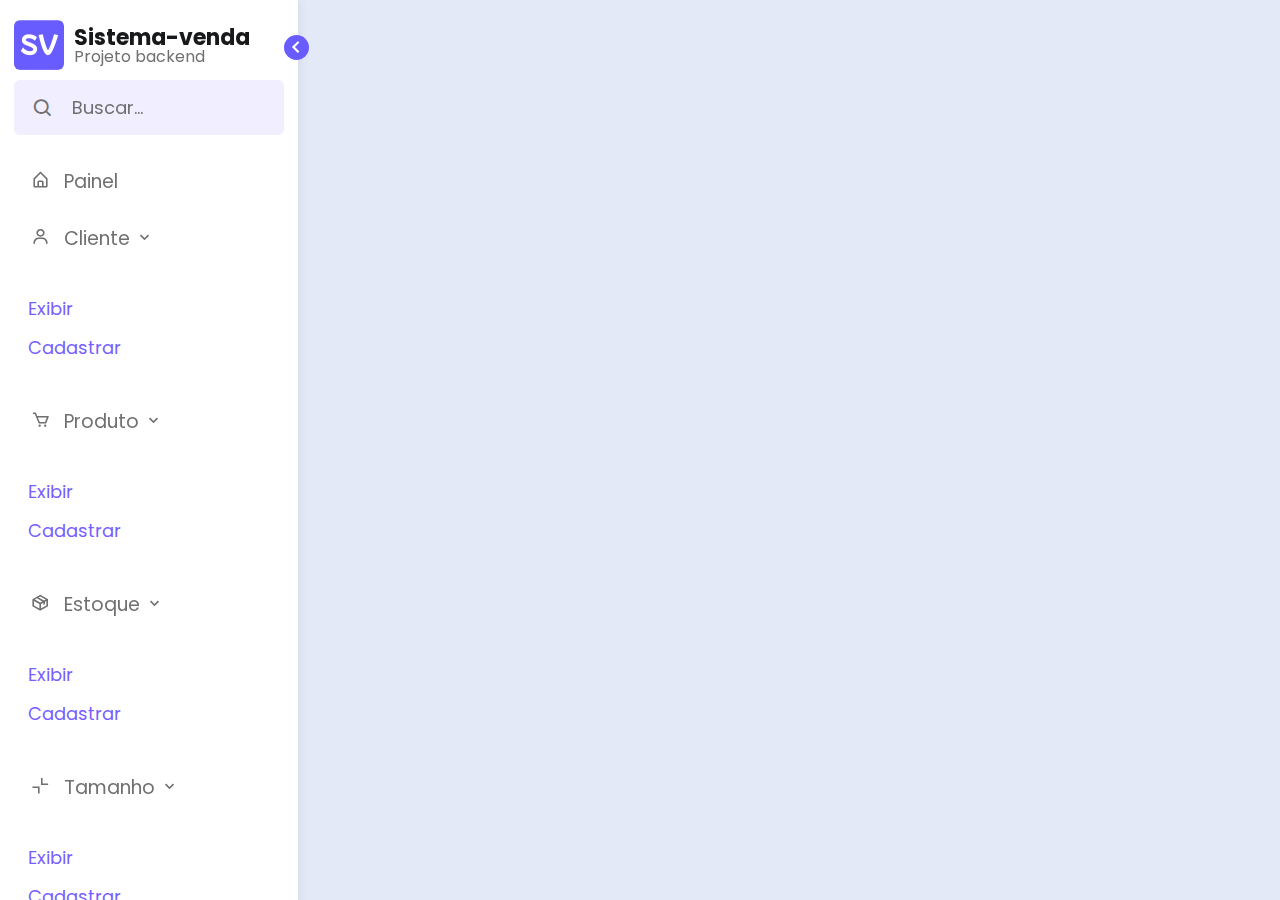
<file: index.html>
<!DOCTYPE html>
<html lang="pt-br">
    <head>
        <meta charset="UTF-8">
        <meta http-equiv="X-UA-Compatible" content="ie=edge">
        <meta name="viewport" content="width=device-width, initial-scale=1.0">
        <title>Sistema-venda | Inicio</title>

        <link rel="shortcut icon" href="view/img/logo.png" type="image/x-icon">        
        <link href="https://cdn.jsdelivr.net/npm/bootstrap@5.3.2/dist/css/bootstrap.min.css" rel="stylesheet" integrity="sha384-T3c6CoIi6uLrA9TneNEoa7RxnatzjcDSCmG1MXxSR1GAsXEV/Dwwykc2MPK8M2HN" crossorigin="anonymous">
        <link href='https://unpkg.com/boxicons@2.1.4/css/boxicons.min.css' rel='stylesheet'>
        <link rel="stylesheet" href="view/css/style.css">

        <script src="https://cdn.jsdelivr.net/npm/bootstrap@5.3.2/dist/js/bootstrap.bundle.min.js" integrity="sha384-C6RzsynM9kWDrMNeT87bh95OGNyZPhcTNXj1NW7RuBCsyN/o0jlpcV8Qyq46cDfL" crossorigin="anonymous" defer></script>
        <script src="https://code.jquery.com/jquery-3.7.1.js" integrity="sha256-eKhayi8LEQwp4NKxN+CfCh+3qOVUtJn3QNZ0TciWLP4=" crossorigin="anonymous"></script>
        <script src="view/js/script.js"></script>
    </head>
    <body>
        <nav class="sidebar">
            <header>
                <div class="container-header">
                    <span class="container-img">
                        <img src="view/img/logo.png" alt="logo">
                    </span>
                    <span class="text container-text">
                        <h4>Sistema-venda</h4>
                        <span>Projeto backend</span>
                    </span>
                    <i class="bx bx-chevron-left btn-sidebar"></i>
                </div>
                <div class="container-search">
                    <i class='bx bx-search'></i>
                    <input type="text" placeholder="Buscar...">
                </div>
                <nav class="container-nav">
                    <ul>
                        <li class="menu-link">
                            <i class='bx bx-home-alt'></i>
                            <div class="text">
                                <a class="painel-link" href="#">Painel</a>
                            </div>
                        </li>
                        <li class="dropdown">
                            <div type="button" class="menu-link" data-bs-toggle="dropdown" aria-expanded="false">
                                <i class='bx bx-user'></i>
                                <div class="text">
                                    <span>Cliente</span>
                                    <i class='bx bx-chevron-down arrow'></i>
                                </div>
                            </div>
                            <ul class="dropdown-menu">
                                <li><a href="#">Exibir</a></li>
                                <li><a href="#">Cadastrar</a></li>
                            </ul>
                        </li>
                        <li class="dropdown">
                            <div type="button" class="menu-link" data-bs-toggle="dropdown" aria-expanded="false">
                                <i class='bx bx-cart'></i>
                                <div class="text">
                                    <span>Produto</span>
                                    <i class='bx bx-chevron-down arrow'></i>
                                </div>
                            </div>
                            <ul class="dropdown-menu">
                                <li><a href="#">Exibir</a></li>
                                <li><a href="#">Cadastrar</a></li>
                            </ul>
                        </li>
                        <li class="dropdown">
                            <div type="button" class="menu-link" data-bs-toggle="dropdown" aria-expanded="false">
                                <i class='bx bx-package'></i>
                                <div class="text">
                                    <span>Estoque</span>
                                    <i class='bx bx-chevron-down arrow'></i>
                                </div>
                            </div>
                            <ul class="dropdown-menu">
                                <li><a href="#">Exibir</a></li>
                                <li><a href="#">Cadastrar</a></li>
                            </ul>
                        </li>
                        <li class="dropdown">
                            <div type="button" class="menu-link" data-bs-toggle="dropdown" aria-expanded="false">
                                <i class='bx bx-collapse-alt'></i>
                                <div class="text">
                                    <span>Tamanho</span>
                                    <i class='bx bx-chevron-down arrow'></i>
                                </div>
                            </div>
                            <ul class="dropdown-menu">
                                <li><a href="#">Exibir</a></li>
                                <li><a href="#">Cadastrar</a></li>
                            </ul>
                        </li>
                        <li class="dropdown">
                            <div type="button" class="menu-link" data-bs-toggle="dropdown" aria-expanded="false">
                                <i class='bx bx-credit-card'></i>
                                <div class="text">
                                    <span>Venda</span>
                                    <i class='bx bx-chevron-down arrow'></i>
                                </div>
                            </div>
                            <ul class="dropdown-menu">
                                <li><a href="#">Exibir</a></li>
                                <li><a href="#">Cadastrar</a></li>
                            </ul>
                        </li>
                    </ul>
                </nav>
            </header>
            <div id="tema" class="container-tema">
                <div class="tema-mode">
                    <i class="bx bx-sun tema-claro"></i>
                    <i class="bx bx-moon tema-escuro"></i>
                </div>
                <div class="container-switch">
                    <span class="text-switch">Modo escuro</span>
                    <div class="toggle-switch">
                        <span id="switch" class="switch">
                    </div>
                </div>
            </div>
        </nav>
      	<main>
            <article>
                
            </article>
        </main>
        <footer hidden>
            <p>Desenvolvido por <strong>Gustavo Sachetto</strong></p>
        </footer>
    </body>
</html>
</file>
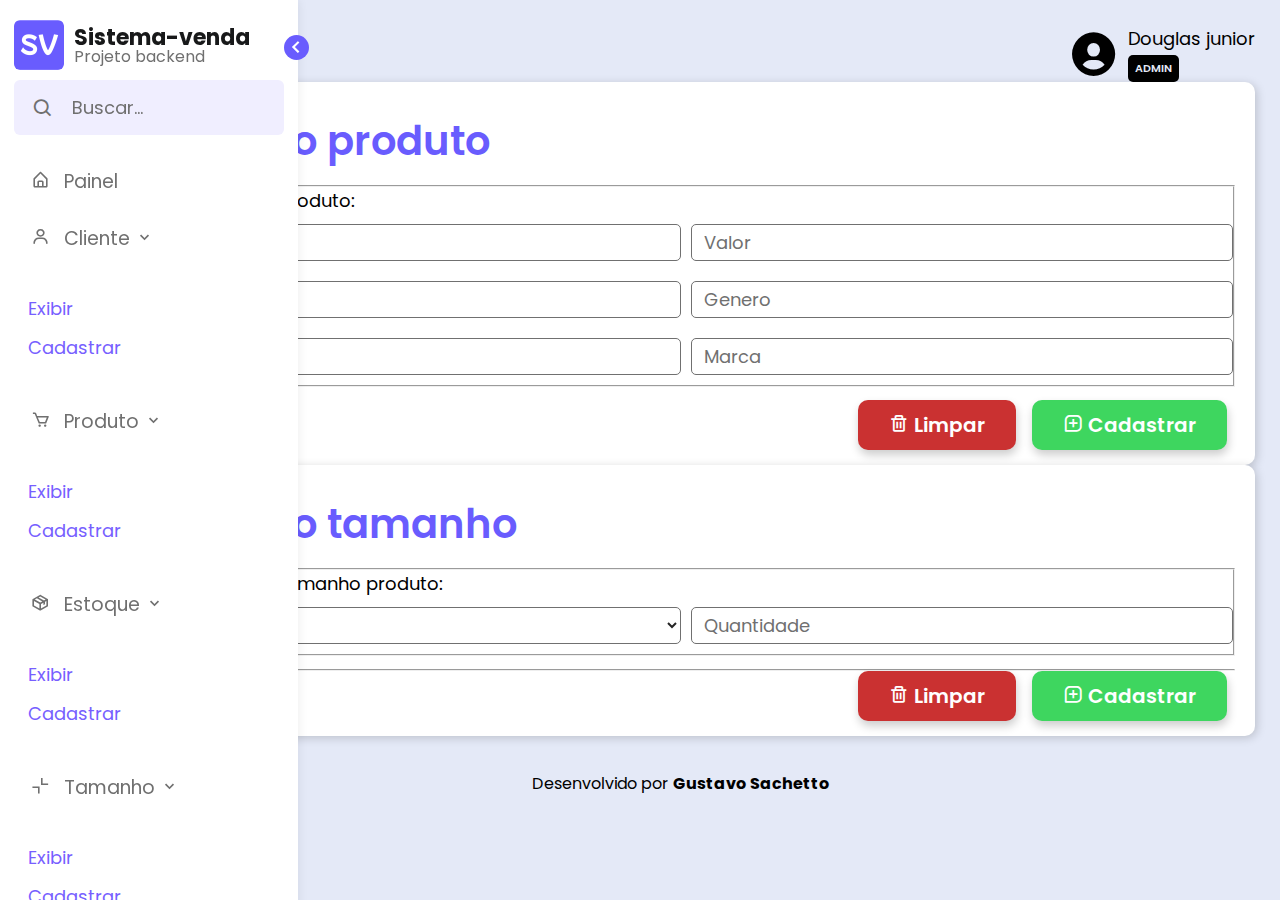
<file: view/pages/cadastroProduto.html>
<!DOCTYPE html>
<html lang="pt-br">
    <head>
        <meta charset="UTF-8">
        <meta http-equiv="X-UA-Compatible" content="ie=edge">
        <meta name="viewport" content="width=device-width, initial-scale=1.0">
        <title>Cadastro produto</title>
        <link rel="stylesheet" href="../css/style.css">
        <link rel="stylesheet" href="../css/form.css">
        <link rel="shortcut icon" href="../img/logo.png" type="image/x-icon">        
        <link href="https://cdn.jsdelivr.net/npm/bootstrap@5.3.2/dist/css/bootstrap.min.css" rel="stylesheet" integrity="sha384-T3c6CoIi6uLrA9TneNEoa7RxnatzjcDSCmG1MXxSR1GAsXEV/Dwwykc2MPK8M2HN" crossorigin="anonymous">
        <link href='https://unpkg.com/boxicons@2.1.4/css/boxicons.min.css' rel='stylesheet'>
        <link rel="stylesheet" href="../css/style.css">

        <script src="https://cdn.jsdelivr.net/npm/bootstrap@5.3.2/dist/js/bootstrap.bundle.min.js" integrity="sha384-C6RzsynM9kWDrMNeT87bh95OGNyZPhcTNXj1NW7RuBCsyN/o0jlpcV8Qyq46cDfL" crossorigin="anonymous" defer></script>
        <script src="https://code.jquery.com/jquery-3.7.1.js" integrity="sha256-eKhayi8LEQwp4NKxN+CfCh+3qOVUtJn3QNZ0TciWLP4=" crossorigin="anonymous"></script>
        <script src="../js/script.js"></script>
    </head>
    <body>
        <nav class="sidebar">
            <header>
                <div class="container-header">
                    <span class="container-img">
                        <img src="../img/logo.png" alt="logo">
                    </span>
                    <span class="text container-text">
                        <h4>Sistema-venda</h4>
                        <span>Projeto backend</span>
                    </span>
                    <i class="bx bx-chevron-left btn-sidebar"></i>
                </div>
                <div class="container-search">
                    <i class='bx bx-search'></i>
                    <input type="text" placeholder="Buscar...">
                </div>
                <nav class="container-nav">
                    <ul>
                        <li class="menu-link">
                            <i class='bx bx-home-alt'></i>
                            <div class="text">
                                <a class="painel-link" href="#">Painel</a>
                            </div>
                        </li>
                        <li class="dropdown">
                            <div type="button" class="menu-link" data-bs-toggle="dropdown" aria-expanded="false">
                                <i class='bx bx-user'></i>
                                <div class="text">
                                    <span>Cliente</span>
                                    <i class='bx bx-chevron-down arrow'></i>
                                </div>
                            </div>
                            <ul class="dropdown-menu">
                                <li><a href="#">Exibir</a></li>
                                <li><a href="#">Cadastrar</a></li>
                            </ul>
                        </li>
                        <li class="dropdown">
                            <div type="button" class="menu-link" data-bs-toggle="dropdown" aria-expanded="false">
                                <i class='bx bx-cart'></i>
                                <div class="text">
                                    <span>Produto</span>
                                    <i class='bx bx-chevron-down arrow'></i>
                                </div>
                            </div>
                            <ul class="dropdown-menu">
                                <li><a href="#">Exibir</a></li>
                                <li><a href="#">Cadastrar</a></li>
                            </ul>
                        </li>
                        <li class="dropdown">
                            <div type="button" class="menu-link" data-bs-toggle="dropdown" aria-expanded="false">
                                <i class='bx bx-package'></i>
                                <div class="text">
                                    <span>Estoque</span>
                                    <i class='bx bx-chevron-down arrow'></i>
                                </div>
                            </div>
                            <ul class="dropdown-menu">
                                <li><a href="#">Exibir</a></li>
                                <li><a href="#">Cadastrar</a></li>
                            </ul>
                        </li>
                        <li class="dropdown">
                            <div type="button" class="menu-link" data-bs-toggle="dropdown" aria-expanded="false">
                                <i class='bx bx-collapse-alt'></i>
                                <div class="text">
                                    <span>Tamanho</span>
                                    <i class='bx bx-chevron-down arrow'></i>
                                </div>
                            </div>
                            <ul class="dropdown-menu">
                                <li><a href="#">Exibir</a></li>
                                <li><a href="#">Cadastrar</a></li>
                            </ul>
                        </li>
                        <li class="dropdown">
                            <div type="button" class="menu-link" data-bs-toggle="dropdown" aria-expanded="false">
                                <i class='bx bx-credit-card'></i>
                                <div class="text">
                                    <span>Venda</span>
                                    <i class='bx bx-chevron-down arrow'></i>
                                </div>
                            </div>
                            <ul class="dropdown-menu">
                                <li><a href="#">Exibir</a></li>
                                <li><a href="#">Cadastrar</a></li>
                            </ul>
                        </li>
                    </ul>
                </nav>
            </header>
            <div id="tema" class="container-tema">
                <div class="tema-mode">
                    <i class="bx bx-sun tema-claro"></i>
                    <i class="bx bx-moon tema-escuro"></i>
                </div>
                <div class="container-switch">
                    <span class="text-switch">Modo escuro</span>
                    <div class="toggle-switch">
                        <span id="switch" class="switch">
                    </div>
                </div>
            </div>
        </nav>
        <main>
            <article>
                <section>
                    <div class="container-user">
                        <i class='bx bxs-user-circle'></i>
                        <div class="user">
                            <span>Douglas junior</span>
                            <span class="type-user">ADMIN</span>
                        </div>
                    </div>
                </section>
                <section>
                    <form method="post" action="">
                        <h2>Cadastro produto</h2>
                        <fieldset id="produto">
                            <p>Informações do produto:</p><br>
                            <input type="text" placeholder="Nome produto" name="txtNomeP" minlength="4" maxlength="70" required>
                            <input type="number" placeholder="Valor" name="txtValor" min="1" max="99999.99" step="0.01" required>
                            <input type="text" placeholder="Categoria" name="txtCat" minlength="4" maxlength="30" required>
                            <input type="text" placeholder="Genero" name="txtGen" minlength="4" maxlength="10" required>
                            <input type="text" placeholder="Tipo" name="txtTipo" minlength="4" maxlength="30" required>
                            <input type="text" placeholder="Marca" name="txtMarca" minlength="4" maxlength="30" required>
                        </fieldset>
                        <div class="container-button">
                            <button type="reset"><i class='bx bx-trash'></i> <span>Limpar</span></button>
                            <button type="submit"><i class='bx bx-message-square-add'></i> <span>Cadastrar</span></button>
                        </div>
                    </form>
                    <form method="post" action="">
                        <h2>Cadastro tamanho</h2>
                        <fieldset>
                            <p>Informações do tamanho produto:</p><br>
                            <select name="slcTamanho">
                                <option value="">PP</option>
                                <option value="">P</option>
                                <option value="">M</option>
                                <option value="">G</option>
                                <option value="">GG</option>
                                <option value="">XG</option>
                            </select>
                            <input type="number" placeholder="Quantidade" name="txtQuantidade" required>
                        </fieldset>
                        <hr>
                        <div class="container-button">
                            <button type="reset"><i class='bx bx-trash'></i> <span>Limpar</span></button>
                            <button type="submit"><i class='bx bx-message-square-add'></i> <span>Cadastrar</span></button>
                        </div>
                    </form>
                </section>
            </article>
        </main>
        <footer>
            <p>Desenvolvido por <strong>Gustavo Sachetto</strong></p>
        </footer>
    </body>
</html>
</file>
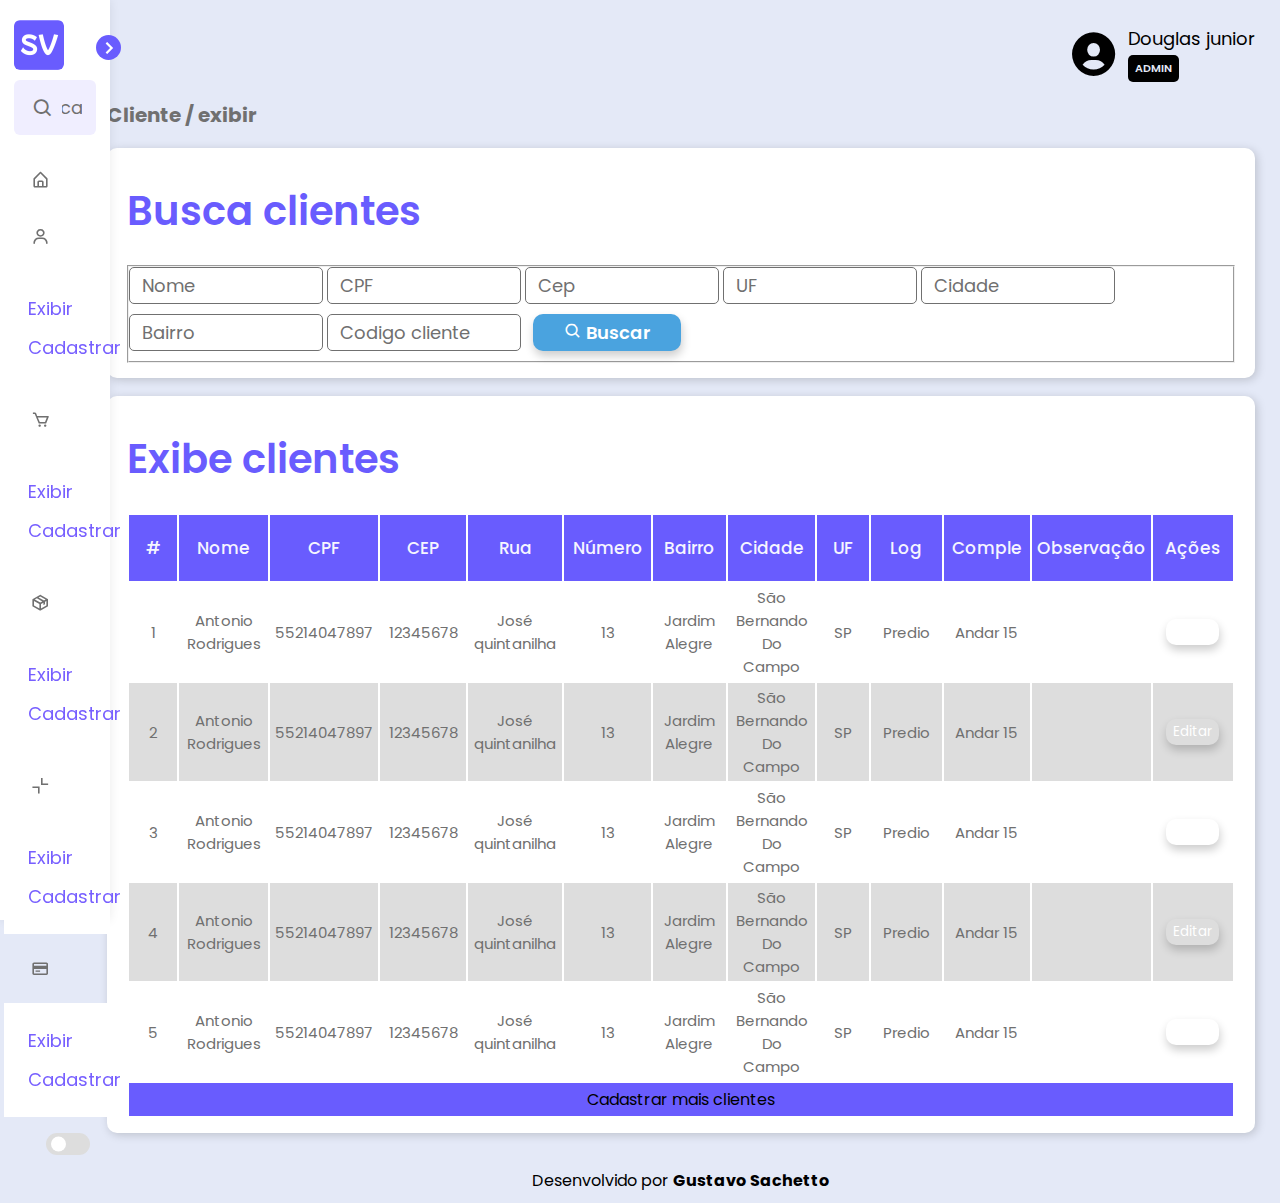
<file: view/pages/cliente.html>
<!DOCTYPE html>
<html lang="pt-br">
    <head>
        <meta charset="UTF-8">
        <meta http-equiv="X-UA-Compatible" content="ie=edge">
        <meta name="viewport" content="width=device-width, initial-scale=1.0">
        <title>Exibir clientes</title>
        <link rel="shortcut icon" href="../img/logo.png" type="image/x-icon">        
        <link href="https://cdn.jsdelivr.net/npm/bootstrap@5.3.2/dist/css/bootstrap.min.css" rel="stylesheet" integrity="sha384-T3c6CoIi6uLrA9TneNEoa7RxnatzjcDSCmG1MXxSR1GAsXEV/Dwwykc2MPK8M2HN" crossorigin="anonymous">
        <link href='https://unpkg.com/boxicons@2.1.4/css/boxicons.min.css' rel='stylesheet'>
        <link rel="stylesheet" href="../css/style.css">
        <link rel="stylesheet" href="../css/table.css">

        <script src="https://cdn.jsdelivr.net/npm/bootstrap@5.3.2/dist/js/bootstrap.bundle.min.js" integrity="sha384-C6RzsynM9kWDrMNeT87bh95OGNyZPhcTNXj1NW7RuBCsyN/o0jlpcV8Qyq46cDfL" crossorigin="anonymous" defer></script>
        <script src="https://code.jquery.com/jquery-3.7.1.js" integrity="sha256-eKhayi8LEQwp4NKxN+CfCh+3qOVUtJn3QNZ0TciWLP4=" crossorigin="anonymous"></script>
        <script src="../js/script.js"></script>
    </head>
    <body>
        <nav class="sidebar close">
            <header>
                <div class="container-header">
                    <span class="container-img">
                        <img src="../img/logo.png" alt="logo">
                    </span>
                    <span class="text container-text">
                        <h4>Sistema-venda</h4>
                        <span>Projeto backend</span>
                    </span>
                    <i class="bx bx-chevron-left btn-sidebar"></i>
                </div>
                <div class="container-search">
                    <i class='bx bx-search'></i>
                    <input type="text" placeholder="Buscar...">
                </div>
                <nav class="container-nav">
                    <ul>
                        <li class="menu-link">
                            <i class='bx bx-home-alt'></i>
                            <div class="text">
                                <a class="painel-link" href="#">Painel</a>
                            </div>
                        </li>
                        <li class="dropdown">
                            <div type="button" class="menu-link" data-bs-toggle="dropdown" aria-expanded="false">
                                <i class='bx bx-user'></i>
                                <div class="text">
                                    <span>Cliente</span>
                                    <i class='bx bx-chevron-down arrow'></i>
                                </div>
                            </div>
                            <ul class="dropdown-menu">
                                <li><a href="#">Exibir</a></li>
                                <li><a href="#">Cadastrar</a></li>
                            </ul>
                        </li>
                        <li class="dropdown">
                            <div type="button" class="menu-link" data-bs-toggle="dropdown" aria-expanded="false">
                                <i class='bx bx-cart'></i>
                                <div class="text">
                                    <span>Produto</span>
                                    <i class='bx bx-chevron-down arrow'></i>
                                </div>
                            </div>
                            <ul class="dropdown-menu">
                                <li><a href="#">Exibir</a></li>
                                <li><a href="#">Cadastrar</a></li>
                            </ul>
                        </li>
                        <li class="dropdown">
                            <div type="button" class="menu-link" data-bs-toggle="dropdown" aria-expanded="false">
                                <i class='bx bx-package'></i>
                                <div class="text">
                                    <span>Estoque</span>
                                    <i class='bx bx-chevron-down arrow'></i>
                                </div>
                            </div>
                            <ul class="dropdown-menu">
                                <li><a href="#">Exibir</a></li>
                                <li><a href="#">Cadastrar</a></li>
                            </ul>
                        </li>
                        <li class="dropdown">
                            <div type="button" class="menu-link" data-bs-toggle="dropdown" aria-expanded="false">
                                <i class='bx bx-collapse-alt'></i>
                                <div class="text">
                                    <span>Tamanho</span>
                                    <i class='bx bx-chevron-down arrow'></i>
                                </div>
                            </div>
                            <ul class="dropdown-menu">
                                <li><a href="#">Exibir</a></li>
                                <li><a href="#">Cadastrar</a></li>
                            </ul>
                        </li>
                        <li class="dropdown">
                            <div type="button" class="menu-link" data-bs-toggle="dropdown" aria-expanded="false">
                                <i class='bx bx-credit-card'></i>
                                <div class="text">
                                    <span>Venda</span>
                                    <i class='bx bx-chevron-down arrow'></i>
                                </div>
                            </div>
                            <ul class="dropdown-menu">
                                <li><a href="#">Exibir</a></li>
                                <li><a href="#">Cadastrar</a></li>
                            </ul>
                        </li>
                    </ul>
                </nav>
            </header>
            <div id="tema" class="container-tema">
                <div class="tema-mode">
                    <i class="bx bx-sun tema-claro"></i>
                    <i class="bx bx-moon tema-escuro"></i>
                </div>
                <div class="container-switch">
                    <span class="text-switch">Modo escuro</span>
                    <div class="toggle-switch">
                        <span id="switch" class="switch">
                    </div>
                </div>
            </div>
        </nav>
        <main>
            <article>
                <section>
                    <div class="container-user">
                        <i class='bx bxs-user-circle'></i>
                        <div class="user">
                            <span>Douglas junior</span>
                            <span class="type-user">ADMIN</span>
                        </div>
                    </div>
                </section>
                <section class="container-busca">
                    <h3>Cliente / exibir</h3>
                    <form method="post" action="">
                        <h2>Busca clientes</h2>
                        <fieldset>
                            <input type="text" placeholder="Nome" name="txtNome" maxlength="80">
                            <input type="text" placeholder="CPF" name="txtCPF" maxlength="11">
                            <input type="text" placeholder="Cep" name="txtCep" minlength="8" maxlength="8" pattern="[0-9]{5}[0-9]{3}">
                            <input type="text" placeholder="UF" name="txtUF" minlength="2" maxlength="2" pattern="[aA-zZ]{2}">
                            <input type="text" placeholder="Cidade" name="txtCidade" maxlength="30">    
                            <input type="text" placeholder="Bairro" name="txtBairro" maxlength="30">
                            <input type="text" placeholder="Codigo cliente" name="txtCod">
                            <button type="submit" name="envBusca">
                                <i class='bx bx-search'></i>
                                <span>Buscar</span>
                            </button>
                        </fieldset>
                    </form>
                </section>
                <section class="container-table">
                    <form method="post" action="">
                        <h2>Exibe clientes</h2>
                        <table>
                            <thead>
                                <tr>
                                    <td>#</td>
                                    <td>Nome</td>
                                    <td>CPF</td>
                                    <td>CEP</td>
                                    <td>Rua</td>
                                    <td>Número</td>
                                    <td>Bairro</td>
                                    <td>Cidade</td>
                                    <td>UF</td>
                                    <td>Log</td>
                                    <td>Comple</td>
                                    <td>Observação</td>
                                    <td>Ações</td>
                                </tr>
                            </thead>          
                            <tbody>
                                <tr>
                                    <td>1</td>
                                    <td>Antonio Rodrigues</td>
                                    <td>55214047897</td>
                                    <td>12345678</td>
                                    <td>José quintanilha</td>
                                    <td>13</td>
                                    <td>Jardim Alegre</td>
                                    <td>São Bernando Do Campo</td>
                                    <td>SP</td>
                                    <td>Predio</td>
                                    <td>Andar 15</td>
                                    <td></td>
                                    <td>
                                        <button type="submit" name="editar" value="">Editar</button>
                                    </td>
                                </tr>
                                <tr>
                                    <td>2</td>
                                    <td>Antonio Rodrigues</td>
                                    <td>55214047897</td>
                                    <td>12345678</td>
                                    <td>José quintanilha</td>
                                    <td>13</td>
                                    <td>Jardim Alegre</td>
                                    <td>São Bernando Do Campo</td>
                                    <td>SP</td>
                                    <td>Predio</td>
                                    <td>Andar 15</td>
                                    <td></td>
                                    <td>
                                        <button type="submit" name="editar" value="">Editar</button>
                                    </td>
                                </tr>
                                <tr>
                                    <td>3</td>
                                    <td>Antonio Rodrigues</td>
                                    <td>55214047897</td>
                                    <td>12345678</td>
                                    <td>José quintanilha</td>
                                    <td>13</td>
                                    <td>Jardim Alegre</td>
                                    <td>São Bernando Do Campo</td>
                                    <td>SP</td>
                                    <td>Predio</td>
                                    <td>Andar 15</td>
                                    <td></td>
                                    <td>
                                        <button type="submit" name="editar" value="">Editar</button>
                                    </td>
                                </tr>
                                <tr>
                                    <td>4</td>
                                    <td>Antonio Rodrigues</td>
                                    <td>55214047897</td>
                                    <td>12345678</td>
                                    <td>José quintanilha</td>
                                    <td>13</td>
                                    <td>Jardim Alegre</td>
                                    <td>São Bernando Do Campo</td>
                                    <td>SP</td>
                                    <td>Predio</td>
                                    <td>Andar 15</td>
                                    <td></td>
                                    <td>
                                        <button type="submit" name="editar" value="">Editar</button>
                                    </td>
                                </tr>
                                <tr>
                                    <td>5</td>
                                    <td>Antonio Rodrigues</td>
                                    <td>55214047897</td>
                                    <td>12345678</td>
                                    <td>José quintanilha</td>
                                    <td>13</td>
                                    <td>Jardim Alegre</td>
                                    <td>São Bernando Do Campo</td>
                                    <td>SP</td>
                                    <td>Predio</td>
                                    <td>Andar 15</td>
                                    <td></td>
                                    <td>
                                        <button type="submit" name="editar" value="">Editar</button>
                                    </td>
                                </tr>
                            </tbody>  
                            <tfoot>
                                <tr>
                                    <td colspan="13">Cadastrar mais clientes</td>
                                </tr>
                            </tfoot>
                        </table>
                    </form>
                </section>
            </article>
        </main>
        <footer>
            <p>Desenvolvido por <strong>Gustavo Sachetto</strong></p>
        </footer>
    </body>
</html>
</file>
<file: view/css/style.css>
@charset "UTF-8";

@import url('https://fonts.googleapis.com/css2?family=Poppins:ital,wght@0,100;0,200;0,300;0,400;0,500;0,600;0,700;0,800;0,900;1,100;1,200;1,300;1,400;1,500;1,600;1,700;1,800;1,900&display=swap');

* {
    margin: 0;
    padding: 0;
    text-decoration: none;
    font-family: 'Poppins', Arial, Helvetica, sans-serif;
}

:root {
    --neutral-color: #000000;
    --body-color: #E4E9F7;
    --form-color: #FFFFFF;
    --sidebar-color: #FFFFFF;
    --alert-color: #FFFFFF;
    --primary-color: #695CFE;
    --secondary-color: #695CFE;
    --primary-color-light: #F6F5FF;
    --toggle-color: #DDDDDD;
    --tbody-color: #DDDDDD;
    --title-color: #18191A;
    --text-color: #707070;
    --text-color-dark: #252525;
    --link-color: #775fff;
    --link-color-hover: #2f1cfd;
    --link-color-default: #1a92e2;
    --button-color-submit: #3ed65f;
    --button-color-search: #4aa3df;
    --button-color-edit: #df924a;
    --button-color-see: #ab70ee;
    --button-color-reset: #ca3131;
    --base-color: #F0EEFF;

    --sidebar-shadow: 0px 0px 10px #00000015;
    --form-shadow: 2px 2px 10px #0000002c;
    --button-shadow: 1px 5px 10px #00000033;

    --transition-01: all 0.1s ease;
    --transition-02: all 0.2s ease;
    --transition-03: all 0.3s ease;
    --transition-04: all 0.4s ease;
}

body {
    height: 100vh;
    background: var(--body-color);
    margin-left: 82px;
}

body.dark {
    --neutral-color: #ffffff;
    --body-color: #333333;
    --form-color: #686868;
    --sidebar-color: #242526;
    --alert-color: #383838;
    --primary-color: #e6e6e6;
    --secondary-color: #dbd8ff;
    --primary-color-light: #3a3b3c;
    --toggle-color: #FFFFFF;
    --tbody-color: #535353;
    --text-color: #CCCCCC;
    --text-color-dark: #f7f7f7;
    --title-color: #f1f1f1;
    --link-color: #b6a9ff;
    --link-color-hover: #ccc8fa;
    --link-color-default: #8cc8f0;
    --button-color-submit: #3ed65fb7;
    --button-color-search: #4aa4dfb7;
    --button-color-edit: #df924aab;
    --button-color-see: #ab70eea2;
    --button-color-reset: #b92b2bad;
    --base-color: #616161;

    --sidebar-shadow: 0px 0px 10px #ffffff15;
    --form-shadow: 2px 2px 10px #ffffff38;
    --button-shadow: 1px 5px 10px #00000033;
}

.sidebar {
    position: fixed;
    top: 0;
    left: 0;
    height: 100vh;
    width: 270px;
    padding: 10px 14px;
    z-index: 1000;
    display: flex;
    flex-direction: column;
    justify-content: space-between;
    background-color: var(--sidebar-color);
    box-shadow: var(--sidebar-shadow);
    transition: var(--transition-04);
}

.sidebar.close {
    width: 82px;
}

.sidebar .text {
    position: absolute;
    width: 270px;
}

.sidebar.close .text {
    opacity: 0;
    pointer-events: none;
    transition: var(--transition-01);
}

.sidebar header {
    position: relative;
    user-select: none;
}

.container-header {
    display: flex;
    align-items: center;
    margin-top: 10px;
}

.sidebar .container-img {
    width: 60px;
}

.sidebar .container-img>img {
    width: 50px;
    border-radius: 6px;
    display: flex;
    align-items: center;
}

.sidebar .container-text {
    display: flex;
    flex-direction: column;
    margin-left: 60px;
}

.sidebar .container-text>h4 {
    font-size: 22px;
    color: var(--title-color);
}

.sidebar .container-text>span {
    font-size: 16px;
    margin-top: -10px;
    color: var(--text-color);
}

.sidebar .btn-sidebar {
    position: absolute;
    top: 25px;
    right: -25px;
    height: 25px;
    width: 25px;
    background: var(--primary-color);
    display: flex;
    align-items: center;
    justify-content: center;
    border-radius: 50%;
    cursor: pointer;
    transition: var(--transition-03);
    color: var(--sidebar-color);
    font-size: 25px;
}

.sidebar.close .btn-sidebar {
    transform: rotate(-180deg);
}

.sidebar .container-search {
    position: relative;
    display: flex;
    align-items: center;
    color: var(--text-color);
}

.sidebar .container-search>i {
    font-size: 22px;
    padding: 0 8px;
    margin: 0 10px;
    position: absolute;
    cursor: pointer;
    background-color: var(--base-color);
    transition: var(--transition-01);
}

.sidebar .container-search>i:hover {
    transform: scale(1.15);
}

.sidebar .container-search>input {
    border: none;
    font-size: 18px;
    margin: 10px 0;
    padding: 14px 58px;
    width: 100%;
    border-radius: 6px;
    color: var(--text-color);
    transition: var(--transition-01);
    background-color: var(--base-color);
}

.sidebar.close .container-search>input {
    padding: 14px;
}

.sidebar .container-search>input::placeholder {
    color: var(--text-color);
}

.sidebar .container-nav {
    display: flex;
    flex-direction: column;
    justify-content: space-between;
}

.sidebar .container-nav>ul {
    padding: 0;
    margin: 0;
}

.sidebar .dropdown {
    list-style: none;
}

.sidebar .painel-link {
    color: var(--text-color);
    text-decoration: none;
}

.sidebar .container-nav ul, .sidebar .container-nav ul>li>a {
    text-decoration: none;
    list-style: none;
}

.sidebar .container-nav .menu-link {
    position: relative;
    font-size: 19px;
    width: 100%;
    cursor: pointer;
    list-style: none;
    display: flex;
    padding: 13px 17px;
    margin: 12px 0;
    color: var(--text-color);
    transition: var(--transition-02);
    border-radius: 6px;
}

.sidebar .container-nav .menu-link>.text {
    top: 10px;
    left: 50px;
}

.sidebar .container-nav .menu-link>span {
    margin-left: 13px;
}

.sidebar .container-nav .menu-link>.arrow {
    transform: var(--transition-03);
}

.sidebar .container-nav .menu-link:hover {
    background-color: var(--base-color);
}

.sidebar .container-nav .dropdown-menu {
    width: 100%;
    border: none;
    background-color: var(--sidebar-color);
    padding: 18px 12px;
    transform: translateX(-10px);
    transition: var(--transition-04);
}

.sidebar .container-nav .dropdown-menu li {
    padding: 6px 12px;
}

.sidebar .container-nav .dropdown-menu a {
    text-decoration: none;
    font-size: 18px;
    color: var(--link-color);
    transition: var(--transition-02);
}

.sidebar .container-nav .dropdown-menu a:hover {
    color: var(--link-color-hover);
}

.sidebar .container-tema {
    font-size: 18px;
    padding: 13px 0 13px 12px;
    display: flex;
    color: var(--text-color);
    border-radius: 6px;
    cursor: pointer;
}

.sidebar .container-tema span {
    cursor: pointer;
}

.sidebar .container-tema>.tema-mode i {
    position: absolute;
    margin-top: 2px;
}

.sidebar .container-tema:hover {
    background-color: var(--base-color);
}

.sidebar .container-tema>.tema-mode {
    font-size: 20px;
}

.sidebar .container-tema>.container-switch {
    margin-left: 32px;
}

.sidebar .container-switch>.toggle-switch {
    display: flex;
    align-items: center;
    justify-content: center;
    height: 100%;
    min-width: 80px;
}

.sidebar .container-switch {
    display: flex;
    align-items: center;
    justify-content: center;
}

.sidebar.close .tema-mode {
    opacity: 0;
}

.sidebar .text-switch {
    white-space: nowrap;
}

.sidebar.close .text-switch {
    opacity: 0;
}

.sidebar.close .toggle-switch>.switch {
    right: 20px;
}

.toggle-switch>.switch {
    position: absolute;
    right: 30px;
    height: 22px;
    width: 44px;
    border-radius: 25px;
    background: var(--toggle-color);
    cursor: pointer;
}

.switch::before {
    content: "";
    position: absolute;
    height: 15px;
    width: 15px;
    border-radius: 50%;
    top: 50%;
    left: 5px;
    transform: translateY(-50%);
    transition: var(--transition-03);
    background: var(--sidebar-color);
}

body.dark .switch::before {
    left: 25px;
}

.tema-claro {
    visibility: hidden;
}

.tema-escuro {
    visibility: visible;
}

body.dark .tema-claro {
    visibility: visible;
}

body.dark .tema-escuro {
    visibility: hidden;
}

main {
    padding: 25px;
}

main section>.container-user {
    display: flex;
    align-items: center;
    justify-content: right;
    color: var(--neutral-color);
}

main section>.container-user i {
    font-size: 52px;
}

main section>.container-user>.user {
    display: flex;
    flex-direction: column;
    align-items: start;
    margin-left: 8px;
}

main section>.container-user span {
    font-size: 18px;
}

main section>.container-user .type-user {
    font-size: 11px;
    font-weight: 600;
    margin-top: 3px;
    padding: 5px 7px;
    color: var(--body-color);
    background-color: var(--neutral-color);
    border-radius: 5px;
}

main h2 {
    color: var(--text-color-dark);
}

main h3 {
    color: var(--text-color);
}

footer p {
    text-align: center;
    padding: 10px 0;
    color: var(--neutral-color);
}
</file>
<file: view/css/form.css>
@charset "UTF-8";

main section h3 {
    font-size: 20px;
    margin: 18px 0;
}

main section>form h2 {
    font-size: 40px;
    font-weight: 600;
    margin: 14px 0;
    color: var(--secondary-color);
}

main section>form {
    display: flex;
    flex-direction: column;
    padding: 15px 20px;
    background-color: var(--form-color);
    box-shadow: var(--form-shadow);
    border-radius: 10px;
}

main section>form fieldset {
    display: grid;
    grid-template-columns: 50% auto;
    gap: 10px;
    margin-bottom: 13px;
}

main section>form fieldset p {
    font-size: 18px;
    margin: 0;
    color: var(--neutral-color);
}

.showProduto, .showCliente {
    display: none;
}

.showProduto p, .showCliente p {
    margin: 8px 0;
}

.showProduto mark, .showCliente mark {
    background: transparent;
    font-weight: 500;
    color: var(--text-color);
}

main section>form input, main section>form select {
    font-size: 18px;
    border-radius: 5px;
    margin-bottom: 10px;
    padding: 4px 12px;
    color: var(--text-color-dark);
    border: 1px solid var(--text-color);
    background: transparent;
}

main section>form input.readonly {
    opacity: 60%;
    cursor: default;
}

main section>form input::placeholder {
    color: var(--text-color);
}

main section>form select>option {
    background-color: var(--form-color);
}

main section>form .container-button {
    display: flex;
    align-items: center;
    justify-content: right;
}

main section>form .container-button button {
    border: none;
    padding: 9px 2.7%;
    margin: 0 8px;
    border-radius: 10px;
    font-size: 20px;
    font-weight: 600;
    color: white;
    border: 1px solid transparent;
    box-shadow: var(--button-shadow);
    transition: var(--transition-04);
}

main section>form .container-button button[type="submit"] {
    background-color: var(--button-color-submit);
}

main section>form .container-button button[type="submit"]:hover {
    transform: scale(1.03);
    box-shadow: 1px 5px 10px #0000001f;
}

main section>form .container-button button[type="submit"]:active {
    background-color: #6fd0f7;
    transition: none;
}

main section>form .container-button button[type="reset"] {
    background-color: var(--button-color-reset);
}

main section>form .container-button button[type="reset"]:hover {
    color: var(--text-color-dark);
    background: transparent;
    border: 1px solid var(--text-color-dark);
}
</file>
<file: view/css/table.css>
@charset "UTF-8";

main section h3 {
    font-size: 20px;
    margin: 18px 0;
}

main section h2 {
    font-size: 40px;
    font-weight: 600;
    margin: 18px 0 24px 0;
    color: var(--secondary-color);
}

main section p {
    color: var(--text-color-dark);
}

main section p > a {
    color: var(--link-color-default);
}

main section p > a:active {
    color: var(--link-color-hover);
}

.container-busca>form, .container-table {
    padding: 15px 20px;
    background-color: var(--form-color);
    box-shadow: var(--form-shadow);
    border-radius: 10px;
}

.container-busca>form button {
    border: none;
    padding: 4px 2.7%;
    margin: 0 8px;
    border-radius: 10px;
    font-size: 18px;
    font-weight: 600;
    color: white;
    border: 1px solid transparent;
    transition: var(--transition-02);
    box-shadow: var(--button-shadow);
    background-color: var(--button-color-search);
}

.container-busca>form button[type="submit"]:hover {
    transform: scale(1.04);
    box-shadow: 1px 5px 10px #0000001f;
}

.container-busca>form input , .container-busca>form select  {
    font-size: 18px;
    border-radius: 5px;
    margin-bottom: 10px;
    width: 180px;
    padding: 4px 0 4px 12px;
    color: var(--text-color-dark);
    border: 1px solid var(--text-color);
    background: transparent;
}

.container-busca>form input::placeholder {
    color: var(--text-color);
}

.container-busca>form select {
    cursor: pointer;
    padding: 4px 12px;
}

.container-busca>form select>option {
    background-color: var(--form-color);
}

.container-table {
    display: flex;
    flex-direction: column;
    margin-top: 18px;
}

.container-table>form .buttons {
    width: 100px;
    margin: 0 auto;
    display: flex;
    align-items: center;
    justify-content: space-around;
}

.container-table>form button {
    border: none;
    padding: 2px 6px;
    margin: 0 4px;
    border-radius: 10px;
    color: white;
    border: 1px solid transparent;
    box-shadow: var(--button-shadow);
}

.container-table>form button.editar {
    background-color: var(--button-color-edit);
}

.container-table>form button.detalhes {
    background-color: var(--button-color-see);
}

.container-table>form button.excluir {
    background-color: var(--button-color-reset);
}

table, th, td {
    width: 90px;
}

table {
    width: 100%;
    text-align: center;
}

table>thead {
    font-size: 17px;
    font-weight: 500;
    color: var(--primary-color-light);
    background-color: var(--secondary-color);
}

table>thead td {
    padding: 20px 5px;
}

table>tbody td {
    color: var(--text-color);
    font-size: 15px;
    padding: 3px 5px;
    height: 60px;
}

table>tfoot td {
    padding: 4px 5px;
    background-color: var(--secondary-color);
}

table>tfoot td > a {
    color: var(--primary-color-light);
    text-decoration: none;
}

table>tfoot td > a:hover {
    text-decoration: underline;
}

tr:nth-child(even) {
    background-color: var(--tbody-color);
}

table tr>td>button {
    border: none;
    background: transparent;
}
</file>
